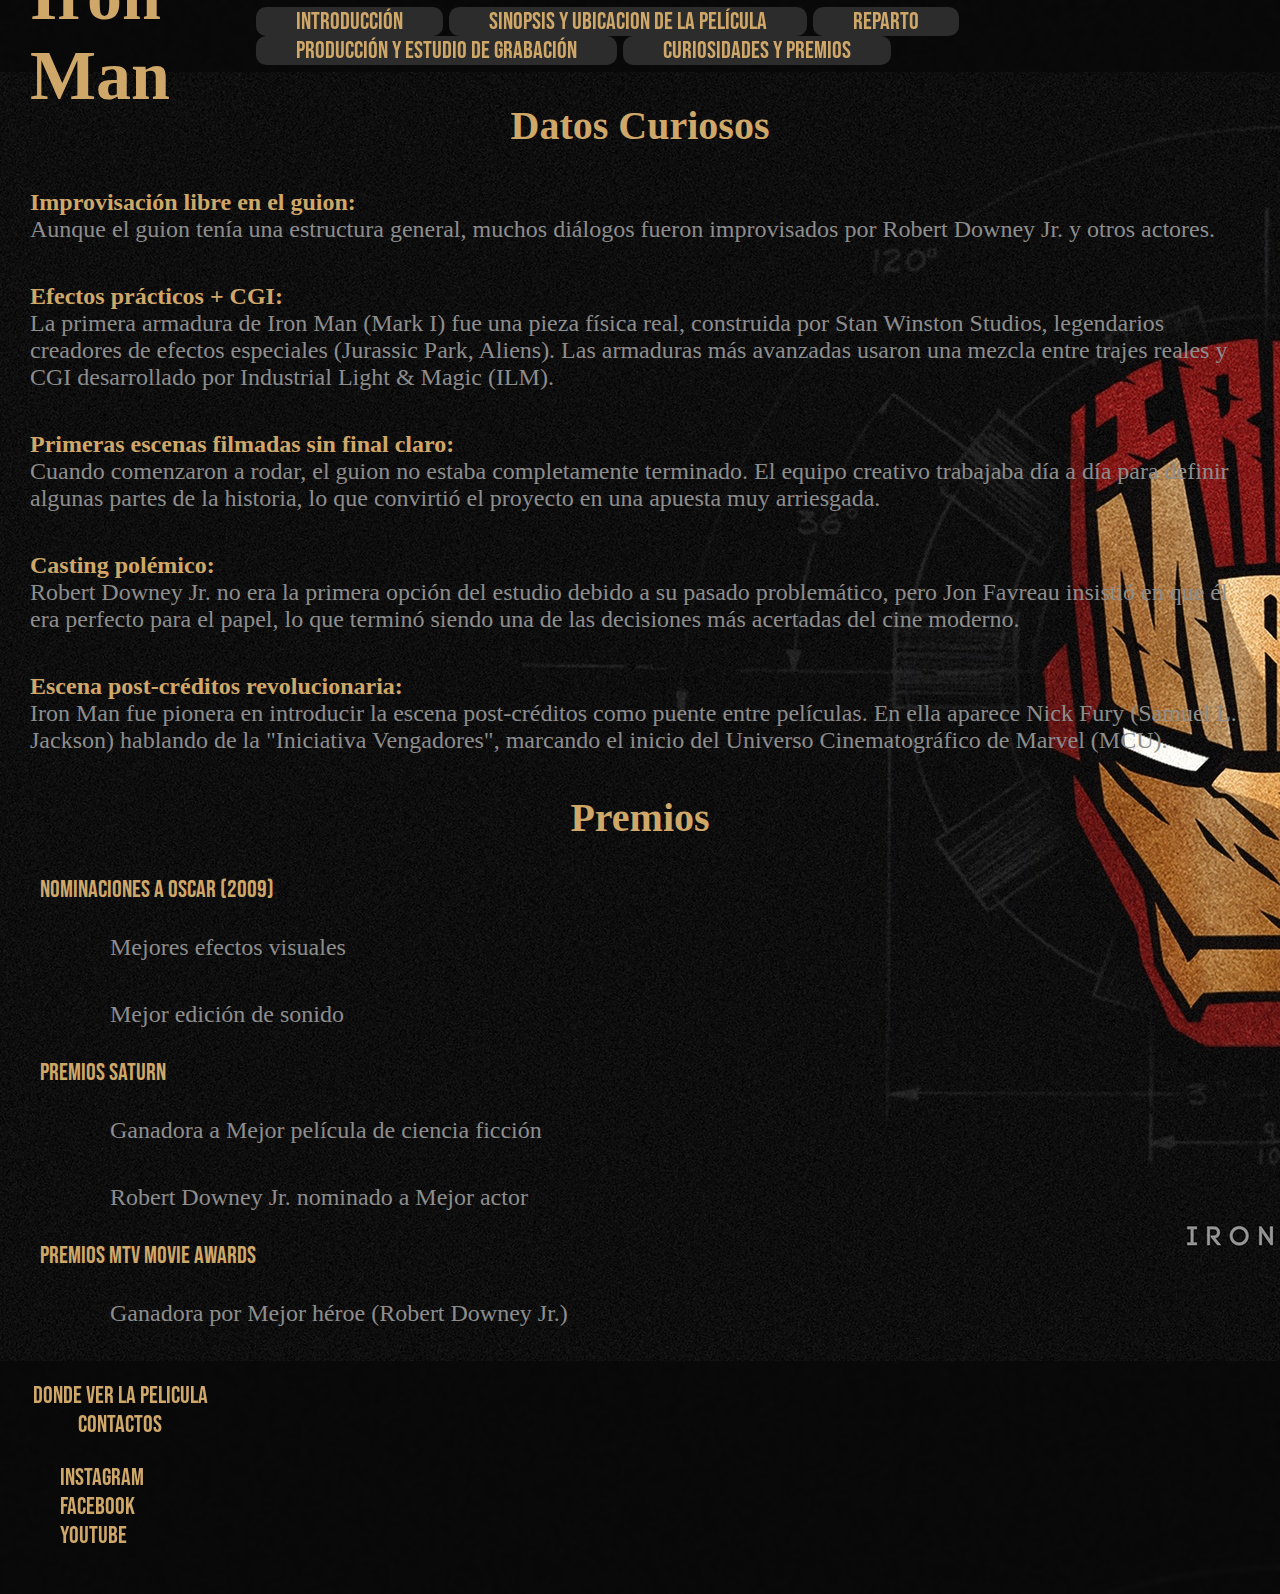
<file: Premios.html>
<!DOCTYPE html>
<html lang="en">
<head>
    <meta charset="UTF-8">
    <meta name="viewport" content="width=device-width, initial-scale=1.0">
    <link rel="stylesheet" href="style.css">
    <link rel="stylesheet" href="componentes.css">
    <link rel="icon" type="image/png" href="imagenes/Favicon.png">
    <link rel="preconnect" href="https://fonts.googleapis.com">
    <link rel="preconnect" href="https://fonts.gstatic.com" crossorigin>
    <link href="https://fonts.googleapis.com/css2?family=Bebas+Neue&family=Fjalla+One&display=swap" rel="stylesheet">
    <title>Iron Man</title>
</head>
<body class="body2">
    <header>
        <h1>Iron Man</h1>
        <nav >
            <a class="listas" href="index.html">Introducción</a>
            <a class="listas" href="Sinopsis.html">Sinopsis y Ubicacion de la Película</a>
            <a class="listas" href="Reparto.html">Reparto</a>
            <a class="listas" href="Produccion.html">Producción y Estudio de Grabación</a>
            <a class="listas" href="#DatosCuriosos">Curiosidades y Premios</a>
        </nav> 
    </header>
        <section id="DatosCuriosos">
            <article>
                <h2>Datos Curiosos</h2>
                    <p><strong>Improvisación libre en el guion:</strong>
                    <br>
                    Aunque el guion tenía una estructura general, muchos diálogos fueron improvisados por Robert Downey Jr. y otros actores. 
                    </p>
                    <p><strong>Efectos prácticos + CGI:</strong>
                    <br>
                    La primera armadura de Iron Man (Mark I) fue una pieza física real, construida por Stan Winston Studios, legendarios creadores de efectos especiales (Jurassic Park, Aliens). Las armaduras más avanzadas usaron una mezcla entre trajes reales y CGI desarrollado por Industrial Light & Magic (ILM).
                    </p>
                    <p><strong>Primeras escenas filmadas sin final claro:</strong>
                    <br>
                    Cuando comenzaron a rodar, el guion no estaba completamente terminado. El equipo creativo trabajaba día a día para definir algunas partes de la historia, lo que convirtió el proyecto en una apuesta muy arriesgada.
                    </p>
                    <p><strong>Casting polémico:</strong>
                    <br>
                    Robert Downey Jr. no era la primera opción del estudio debido a su pasado problemático, pero Jon Favreau insistió en que él era perfecto para el papel, lo que terminó siendo una de las decisiones más acertadas del cine moderno.
                    </p>
                    <p><strong>Escena post-créditos revolucionaria:</strong>
                    <br>
                    Iron Man fue pionera en introducir la escena post-créditos como puente entre películas. En ella aparece Nick Fury (Samuel L. Jackson) hablando de la "Iniciativa Vengadores", marcando el inicio del Universo Cinematográfico de Marvel (MCU).
                    </p>
                <h2>Premios</h2>
                    <ul>
                        <li class="listas2">Nominaciones a Oscar (2009)</li>
                        <ul>
                            <p>Mejores efectos visuales</p>
                            <p>Mejor edición de sonido</p>
                        </ul>
                        <li class="listas2">Premios Saturn</li>
                        <ul>
                            <p>Ganadora a Mejor película de ciencia ficción</p>
                            <p>Robert Downey Jr. nominado a Mejor actor</p>
                        </ul>
                        <li class="listas2">Premios MTV Movie Awards</li>
                        <ul>
                            <p>Ganadora por Mejor héroe (Robert Downey Jr.)</p>
                        </ul>
                    </ul>
            </article>
        </section>
    <footer>
        <a class="listas3" target="_blank" href="https://www.disneyplus.com/es-ar/browse/entity-3ac839c4-864b-41ed-ad98-043d6b4ac564?distributionPartner=google">Donde Ver La Pelicula</a>
        <a class="listas3" href="Contactos.html">Contactos</a>
        <ul class="listas2">
            <li><a class="listas2" target="_blank" href="https://www.instagram.com/marvel/">Instagram</a></li>
            <li><a class="listas2" target="_blank" href="https://www.facebook.com/MarvelLatinoamerica/?locale=es_LA">Facebook</a></li>
            <li><a class="listas2" target="_blank" href="https://www.youtube.com/@MarvelLatino">Youtube</a></li>
        </ul>
    </footer>
</body>
</html>
</file>
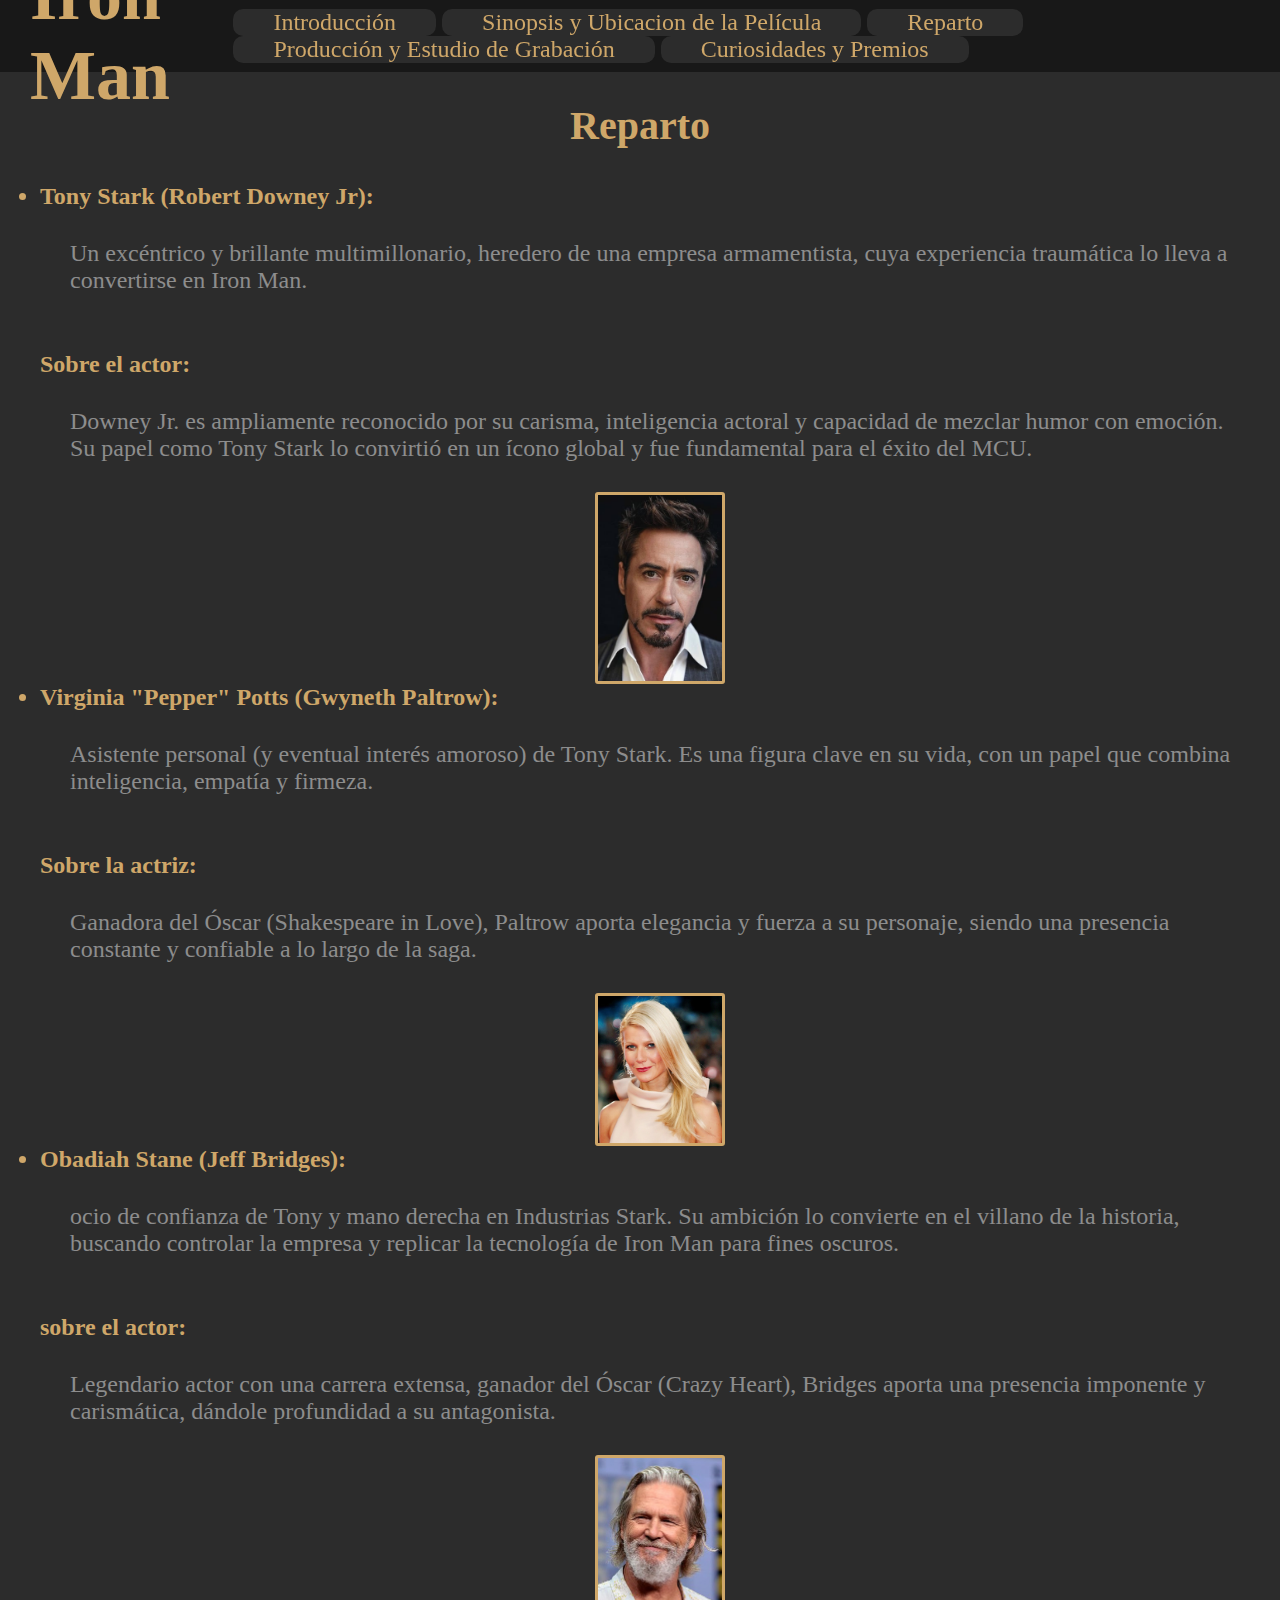
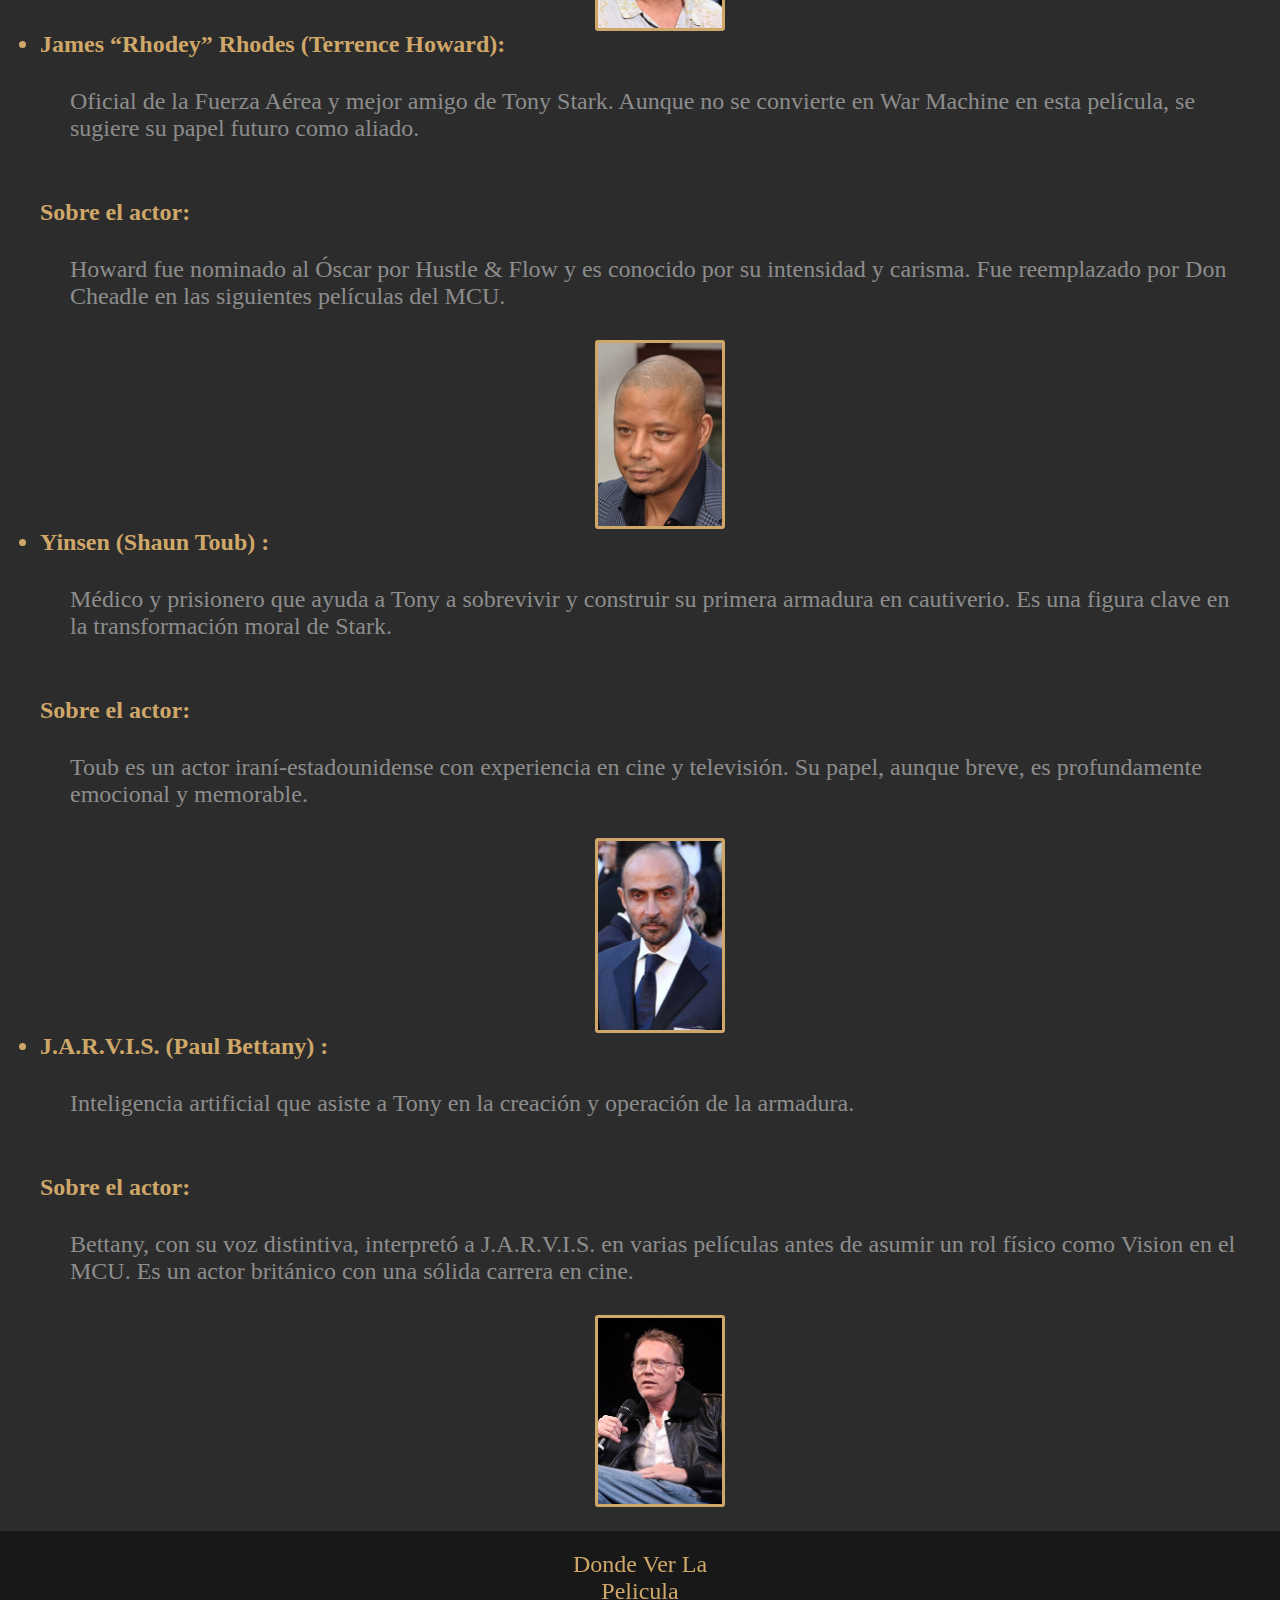
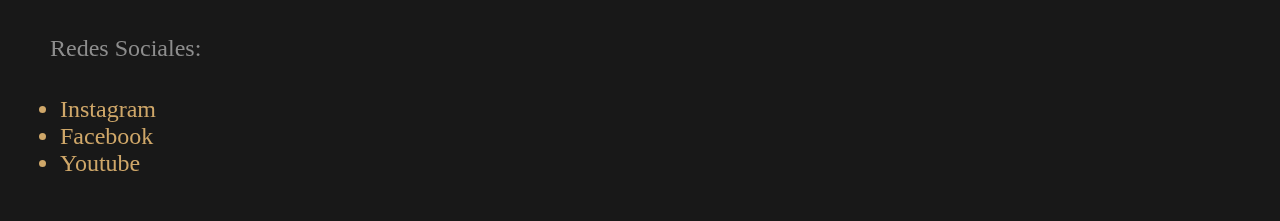
<file: Reparto.html>
<!DOCTYPE html>
<html lang="en">
<head>
    <meta charset="UTF-8">
    <meta name="viewport" content="width=device-width, initial-scale=1.0">
    <title>Iron Man</title>
    <link rel="stylesheet" href="style.css">
</head>
<body >
    <header>
        <h1>Iron Man</h1>
        <nav>
            <a class="listas" href="index.html">Introducción</a>
            <a class="listas" href="Sinopsis.html">Sinopsis y Ubicacion de la Película</a>
            <a class="listas" href="#Reparto">Reparto</a>
            <a class="listas" href="Produccion.html">Producción y Estudio de Grabación</a>
            <a class="listas" href="Premios.html">Curiosidades y Premios</a>
        </nav> 
    </header>
    <main>
        <section id="Reparto">
            <article>
                <h2>Reparto</h2>
                    <ul>
                        <li><strong>Tony Stark <a class="listas2" target="_blank" href="https://es.wikipedia.org/wiki/Robert_Downey_Jr.">(Robert Downey Jr)</a>:</strong> <p> Un excéntrico y brillante multimillonario, heredero de una empresa armamentista, cuya experiencia traumática lo lleva a convertirse en Iron Man. </p>
                        <br>
                        <strong>Sobre el actor:</strong> <p> Downey Jr. es ampliamente reconocido por su carisma, inteligencia actoral y capacidad de mezclar humor con emoción. Su papel como Tony Stark lo convirtió en un ícono global y fue fundamental para el éxito del MCU.</p>
                        <img class="imagen3" src="imagenes/robert.jpg" alt="RobertDowneyJr">
                        </li>
                        <li><strong>Virginia "Pepper" Potts <a class="listas2" target="_blank" href="https://es.wikipedia.org/wiki/Gwyneth_Paltrow">(Gwyneth Paltrow)</a>:</strong><p> Asistente personal (y eventual interés amoroso) de Tony Stark. Es una figura clave en su vida, con un papel que combina inteligencia, empatía y firmeza. </p>
                        <br>
                        <strong>Sobre la actriz:</strong><p> Ganadora del Óscar (Shakespeare in Love), Paltrow aporta elegancia y fuerza a su personaje, siendo una presencia constante y confiable a lo largo de la saga.</p></li>
                        <img class="imagen3" src="imagenes/paltrow.jpg" alt="GwynethPaltrow">
                        <li><strong>Obadiah Stane <a class="listas2" target="_blank" href="https://es.wikipedia.org/wiki/Jeff_Bridges">(Jeff Bridges)</a>:</strong> <p>ocio de confianza de Tony y mano derecha en Industrias Stark. Su ambición lo convierte en el villano de la historia, buscando controlar la empresa y replicar la tecnología de Iron Man para fines oscuros.</p>
                        <br>
                        <strong>sobre el actor:</strong> <p>Legendario actor con una carrera extensa, ganador del Óscar (Crazy Heart), Bridges aporta una presencia imponente y carismática, dándole profundidad a su antagonista.</p>
                        </li>
                        <img class="imagen3" src="imagenes/jeff.jpg " alt="JeffBridges">
                        <li><strong>James “Rhodey” Rhodes <a class="listas2" target="_blank" href="https://es.wikipedia.org/wiki/Terrence_Howard">(Terrence Howard)</a>:</strong><p> Oficial de la Fuerza Aérea y mejor amigo de Tony Stark. Aunque no se convierte en War Machine en esta película, se sugiere su papel futuro como aliado. </p>
                        <br>
                        <strong>Sobre el actor:</strong> <p>Howard fue nominado al Óscar por Hustle & Flow y es conocido por su intensidad y carisma. Fue reemplazado por Don Cheadle en las siguientes películas del MCU.</p> </li>
                        <img class="imagen3" src="imagenes/Terrence.jpg" alt="TerrenceHoward">
                        <li><strong>Yinsen <a class= "listas2" target="_blank" href="https://es.wikipedia.org/wiki/Shaun_Toub">(Shaun Toub)</a> :</strong> <p>Médico y prisionero que ayuda a Tony a sobrevivir y construir su primera armadura en cautiverio. Es una figura clave en la transformación moral de Stark.</p>
                        <br>
                        <strong>Sobre el actor:</strong><p> Toub es un actor iraní-estadounidense con experiencia en cine y televisión. Su papel, aunque breve, es profundamente emocional y memorable.</p> </li>
                        <img class="imagen3" src="imagenes/shaun.jpg" alt="ShaunToub">
                        <li><strong> J.A.R.V.I.S. <a class="listas2" target="_blank" href="https://es.wikipedia.org/wiki/Paul_Bettany">(Paul Bettany)</a> :</strong><p>Inteligencia artificial que asiste a Tony en la creación y operación de la armadura.</p>
                        <br>
                        <strong>Sobre el actor:</strong> <p>Bettany, con su voz distintiva, interpretó a J.A.R.V.I.S. en varias películas antes de asumir un rol físico como Vision en el MCU. Es un actor británico con una sólida carrera en cine.</p>
                        <img class="imagen3" src="imagenes/Paul.jpg" alt="PaulBettany">
                        </li>
                    </ul>
            </article>
        </section>
    <footer id="informacionAdicional">
        <a class="listas3" target="_blank" href="https://www.disneyplus.com/es-ar/browse/entity-3ac839c4-864b-41ed-ad98-043d6b4ac564?distributionPartner=google">Donde Ver La Pelicula</a>
            <p>Redes Sociales:</p>
        <ul>
            <li><a class="listas2" href="https://www.instagram.com/marvel/">Instagram</a></li>
            <li><a class="listas2" href="https://www.facebook.com/MarvelLatinoamerica/?locale=es_LA">Facebook</a></li>
            <li><a class="listas2" href="https://www.youtube.com/@MarvelLatino">Youtube</a></li>
        </ul>
    </footer>
</body>
</html>
</file>
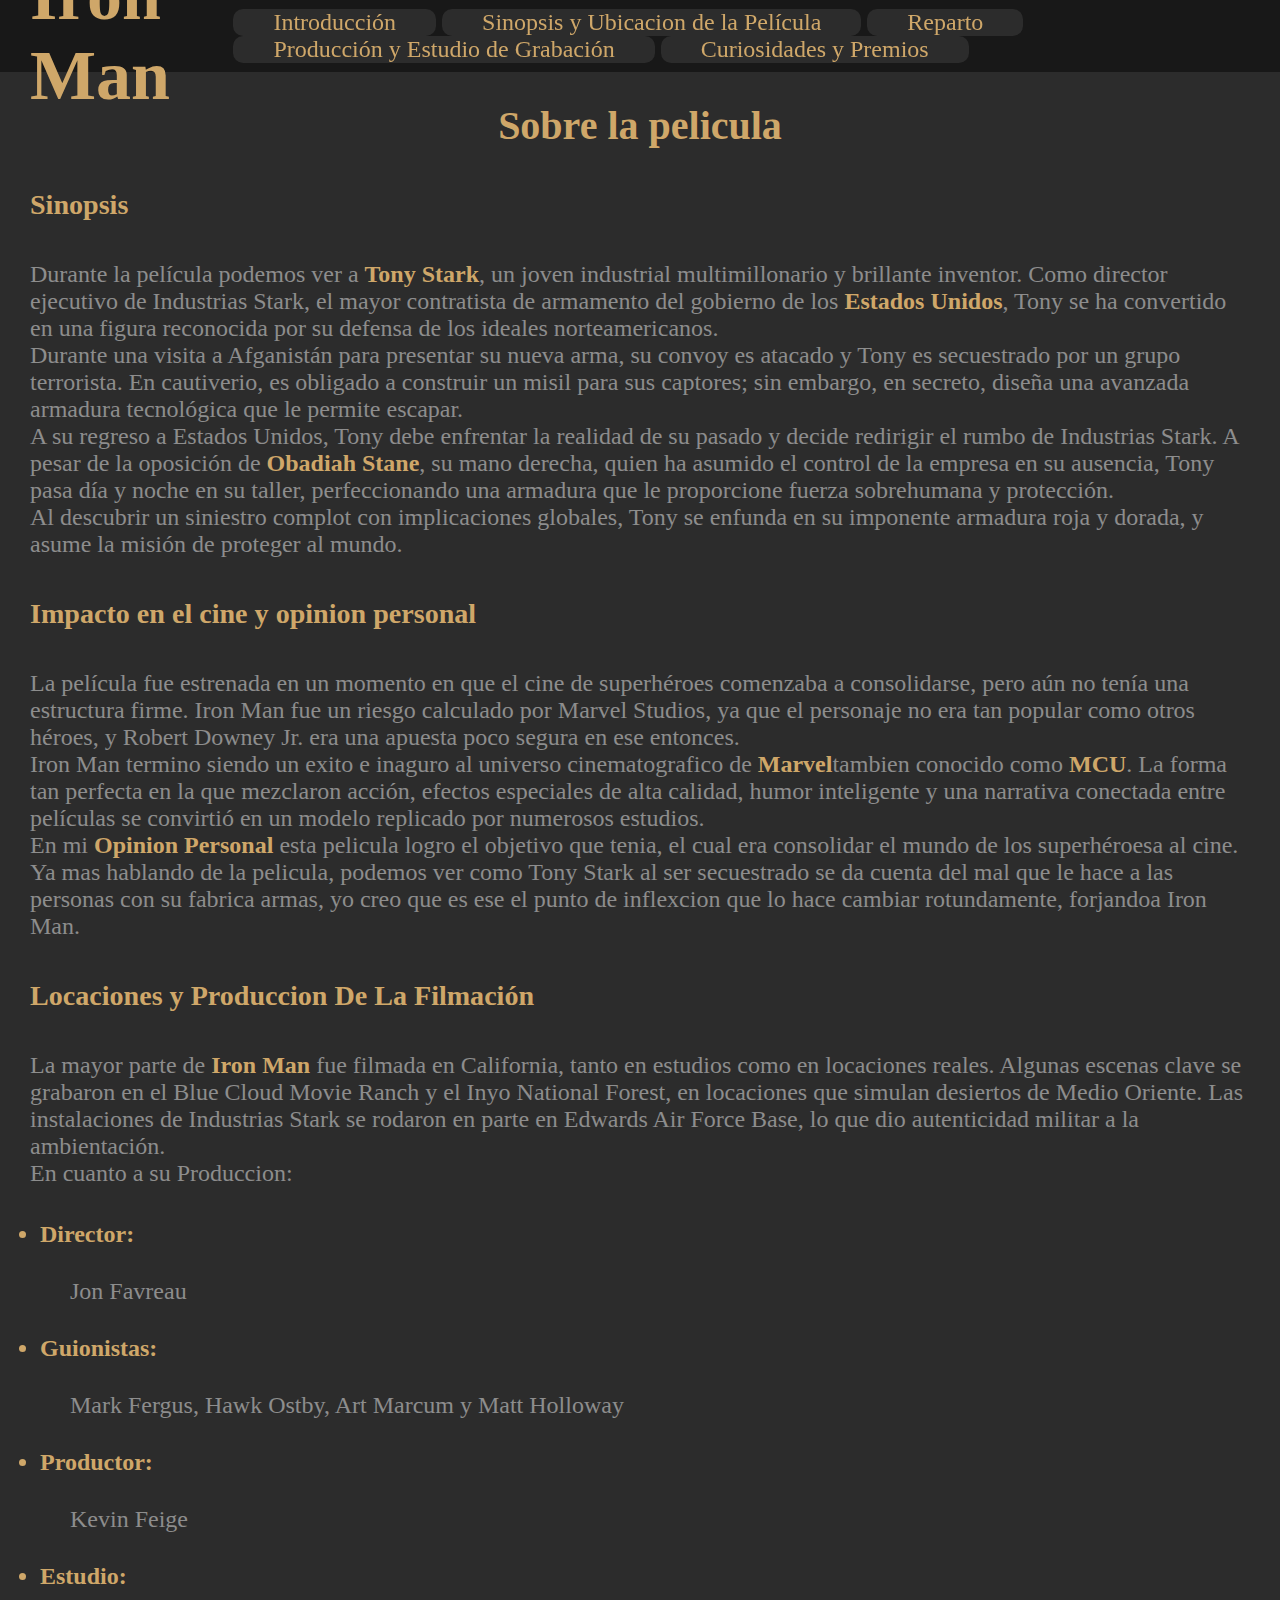
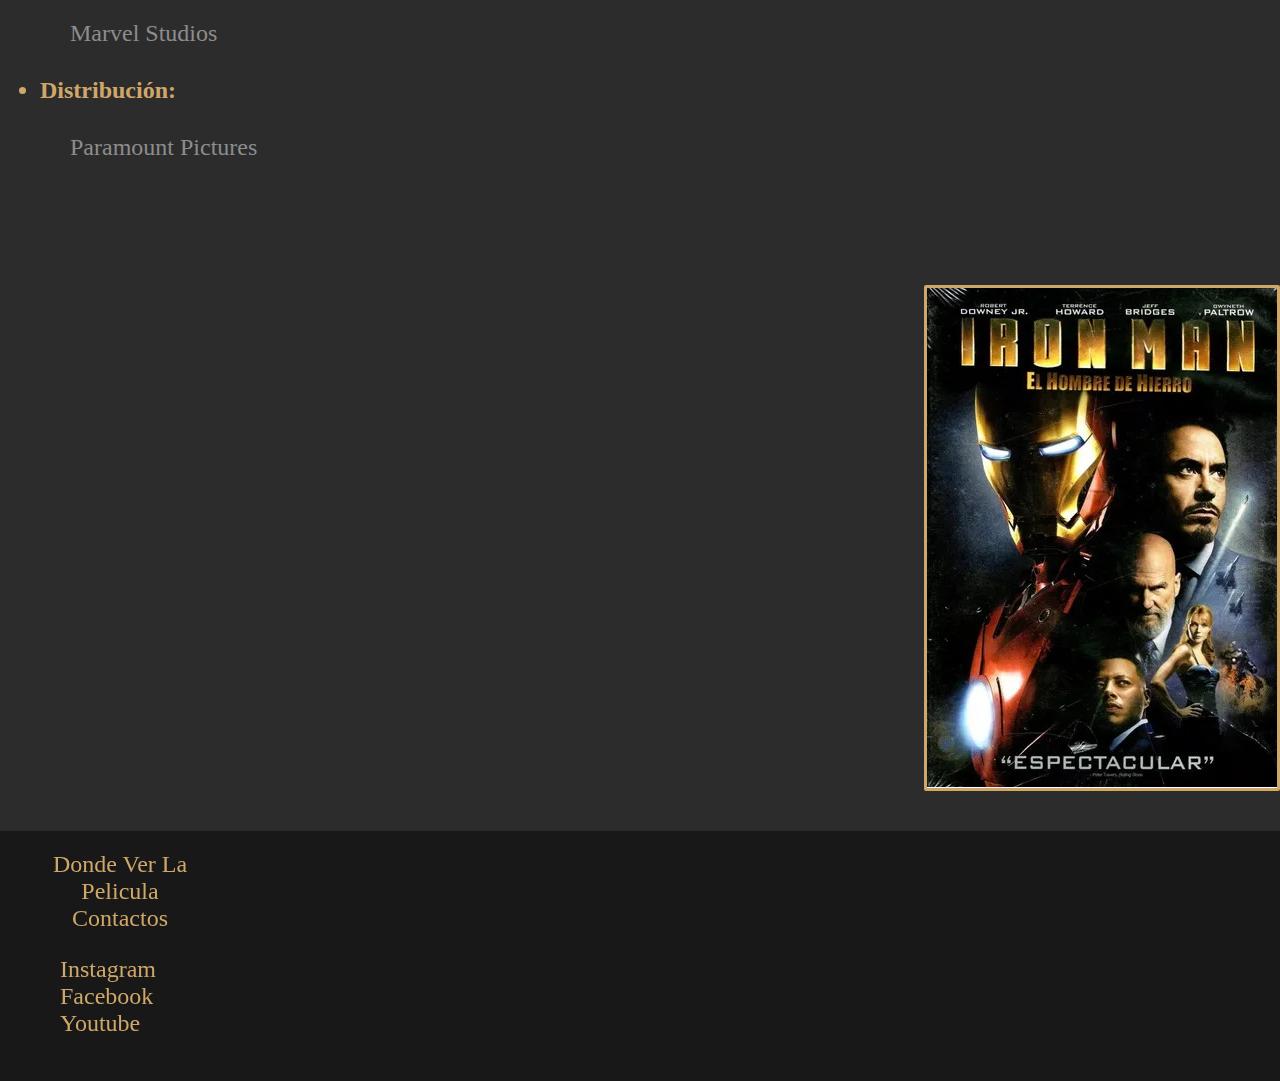
<file: Sinopsis.html>
<!DOCTYPE html>
<html lang="en">
<head>
    <meta charset="UTF-8">
    <meta name="viewport" content="width=device-width, initial-scale=1.0">
    <link rel="stylesheet" href="style.css">
    <link rel="stylesheet" href="componentes.css">
    <title>Iron Man</title>
</head>
<body >
    <header>
        <h1>Iron Man</h1>
        <nav>
            <a class="listas" href="index.html">Introducción</a>
            <a class="listas" href="#Sinopsis">Sinopsis y Ubicacion de la Película</a>
            <a class="listas" href="Reparto.html">Reparto</a>
            <a class="listas" href="Produccion.html">Producción y Estudio de Grabación</a>
            <a class="listas" href="Premios.html">Curiosidades y Premios</a>
        </nav> 
    </header>
        <section id="Sinopsis">
            <article>
                <h2>Sobre la pelicula</h2>
                    <h3><strong>Sinopsis</strong></h3>
                        <p>Durante la película podemos ver a <strong>Tony Stark</strong>, un joven industrial multimillonario y brillante inventor. Como director ejecutivo de Industrias Stark, el mayor contratista de armamento del gobierno de los <strong>Estados Unidos</strong>, Tony se ha convertido en una figura reconocida por su defensa de los ideales norteamericanos. 
                        <br>
                        Durante una visita a Afganistán para presentar su nueva arma, su convoy es atacado y Tony es secuestrado por un grupo terrorista. En cautiverio, es obligado a construir un misil para sus captores; sin embargo, en secreto, diseña una avanzada armadura tecnológica que le permite escapar.
                        <br>
                        A su regreso a Estados Unidos, Tony debe enfrentar la realidad de su pasado y decide redirigir el rumbo de Industrias Stark. A pesar de la oposición de <strong>Obadiah Stane</strong>, su mano derecha, quien ha asumido el control de la empresa en su ausencia, Tony pasa día y noche en su taller, perfeccionando una armadura que le proporcione fuerza sobrehumana y protección.
                        <br>
                        Al descubrir un siniestro complot con implicaciones globales, Tony se enfunda en su imponente armadura roja y dorada, y asume la misión de proteger al mundo. </p>
                        <h3><strong>Impacto en el cine y opinion personal</strong></h3>
                        <p>La película fue estrenada en un momento en que el cine de superhéroes comenzaba a consolidarse, pero aún no tenía una estructura firme. Iron Man fue un riesgo calculado por Marvel Studios, ya que el personaje no era tan popular como otros héroes, y Robert Downey Jr. era una apuesta poco segura en ese entonces.
                        <br>
                        Iron Man termino siendo un exito e inaguro al universo cinematografico de <strong>Marvel</strong>tambien conocido como <strong>MCU</strong>. La forma tan perfecta en la que mezclaron acción, efectos especiales de alta calidad, humor inteligente y una narrativa conectada entre películas se convirtió en un modelo replicado por numerosos estudios.
                        <br>
                        En mi <strong>Opinion Personal</strong> esta pelicula logro el objetivo que tenia, el cual era consolidar el mundo de los superhéroesa al cine.
                        <br>
                        Ya mas hablando de la pelicula, podemos ver como Tony Stark al ser secuestrado se da cuenta del mal que le hace a las personas con su fabrica armas, yo creo que es ese el punto de inflexcion que lo hace cambiar rotundamente, forjandoa Iron Man.
                        </p>
                        <h3><strong>Locaciones y Produccion De La Filmación</strong></h3>
                        <p>La mayor parte de <strong>Iron Man</strong> fue filmada en California, tanto en estudios como en locaciones reales. Algunas escenas clave se grabaron en el Blue Cloud Movie Ranch y el Inyo National Forest, en locaciones que simulan desiertos de Medio Oriente. Las instalaciones de Industrias Stark se rodaron en parte en Edwards Air Force Base, lo que dio autenticidad militar a la ambientación.
                        <br>
                        En cuanto a su Produccion:
                        <ul>
                            <li><strong>Director:</strong> <p>Jon Favreau</p></li>
                            <li><strong>Guionistas:</strong> <p>Mark Fergus, Hawk Ostby, Art Marcum y Matt Holloway</p></li>
                            <li><strong>Productor:</strong> <p>Kevin Feige</p></li>
                            <li><strong>Estudio:</strong> <p>Marvel Studios</p></li>
                            <li><strong>Distribución:</strong><p>Paramount Pictures</p></li>
                        </ul>
                        </p>
                        <img class ="imagen2" src="imagenes/ironpeli.webp" alt="Iron Man: El hombre de hierro">
            </article>
        </section>
    <footer id="informacionAdicional">
        <a class="listas3" target="_blank" href="https://www.disneyplus.com/es-ar/browse/entity-3ac839c4-864b-41ed-ad98-043d6b4ac564?distributionPartner=google">Donde Ver La Pelicula</a>
        <a class="listas3" href="Contactos.html">Contactos</a>
        <ul class="listas2">
            <li><a class="listas2" target="_blank" href="https://www.instagram.com/marvel/">Instagram</a></li>
            <li><a class="listas2" target="_blank" href="https://www.facebook.com/MarvelLatinoamerica/?locale=es_LA">Facebook</a></li>
            <li><a class="listas2" target="_blank" href="https://www.youtube.com/@MarvelLatino">Youtube</a></li>
        </ul>
    </footer>
</body>
</html>
</file>
<file: style.css>
html, body {
    height: 100%;
    margin: 0;
}

body {
    display: flex;
    flex-direction: column;
    min-height: 100vh;
    background-color: #2C2C2C;
    font-size: 1.5rem;
}

header {
    background-color: rgba(3, 3, 3, 0.5);
    backdrop-filter: blur(2px);
    height: 8%;
    display: flex;
    align-items: center;
    justify-content: space-between;
    padding: 0 20px;
}

h1 {
    text-align: left;
    font-size: 70px;
    margin: 10px;
    color: #CFA769;
}
li{
    color: #CFA769;
}
.listas {
    padding: 0px 40px 0px;
    background-color: #2C2C2C;
    border-radius: 10px;
    text-decoration: none;
    color: #CFA769;
    display: inline-block;
    transition: transform 0.3s ease, box-shadow 0.3s ease;
}

.listas2 {
    border-radius: 10px;
    text-decoration: none;
    color: #CFA769;
    display: inline-block;
    transition: transform 0.3s ease, box-shadow 0.3s ease;
}

.listas3 {
    display: block;
    text-align: center;
    width: 200px;
    border-radius: 10px;
    text-decoration: none;
    color: #CFA769;
    transition: transform 0.3s ease, box-shadow 0.3s ease;
    margin: 0 auto 10px;
}

a:hover {
    transform: translateY(-5px);
    box-shadow: 0 4px 10px rgba(0, 0, 0, 0.6);
}

h2 {
    text-align: center;
    font-size: 40px;
    font-family: fantasy;
    color: #CFA769;
    margin: 20px;
    padding: 10px;
}

main{
    flex: 1;
}

h3 {
    margin: 20px;
    padding: 10px;
}

p {
    margin: 20px;
    padding: 10px;
    color: rgb(141, 141, 141);
}

.imagen {
    display: block;
    margin-left: auto;
    margin-right: auto;
    margin-bottom: 40px;
    width: 800px;
    height: 500px;
    border-radius: 3px;
    border-style: solid;
    border-color: #CFA769;
}

.imagen2 {
    display: block;
    margin-left: auto;
    margin-right: auto;
    margin-bottom: 40px;
    border-radius: 2px;
    border-style: solid;
    border-color: #CFA769;
}

strong{
    color: #CFA769;
}

.imagen3{
    display: block;
    margin-right: auto;
    margin-left: auto;
    width: 10%;
    border-radius: 3px;
    border-style: solid;
    border-color: #CFA769;
}

footer {
    background-color: rgba(3, 3, 3, 0.5);
    backdrop-filter: blur(2px);
    padding: 20px;
    color: #CFA769;
}
</file>
<file: componentes.css>
.body1 {
    background-image: url(./imagenes/Fondo9.png);
}
.body2 {
    background-image: url(./imagenes/Fondo12.jpg);
}

.body3{
    background-image: url(./imagenes/Fondo6.png);
}

.body4 {
    background-image: url(./imagenes/Fondo4.jpg);
}

.bebas-neue-regular {
    font-family: "Bebas Neue", sans-serif;
    font-weight: 400;
    font-style: normal;
}

.fjalla-one-regular {
    font-family: "Fjalla One", sans-serif;
    font-weight: 400;
    font-style: normal;
}

.listas {
    font-family: Bebas Neue;
    padding: 0px 40px 0px;
    background-color: #2C2C2C;
    border-radius: 10px;
    text-decoration: none;
    color: #CFA769;
    display: inline-block;
    transition: transform 0.3s ease, box-shadow 0.3s ease;
}

.listas2 {
    font-family: Bebas Neue;
    border-radius: 10px;
    text-decoration: none;
    list-style-type: none;
    color: #CFA769;
    display: inline-block;
    transition: transform 0.3s ease, box-shadow 0.3s ease;
}

.listas3 {
    font-family: Bebas Neue;
    display: block;
    text-align: center;
    width: 200px;
    border-radius: 10px;
    text-decoration: none;
    color: #CFA769;
    transition: transform 0.3s ease, box-shadow 0.3s ease;
    margin: 0px auto 0px 0px;
}

a:hover {
    transform: translateY(-5px);
    box-shadow: 0 4px 10px rgba(0, 0, 0, 0.6);
}

.error{
    text-align: center;
}

.imagen {
    display: block;
    margin-left: auto;
    margin-right: auto;
    margin-bottom: 40px;
    width: 800px;
    height: 500px;
    border-radius: 3px;
    border-style: solid;
    border-color: #CFA769;
}

.imagen2 {
    float: right;
    display: block;
    margin-top: 50px;
    margin-left: auto;
    margin-right: auto;
    margin-bottom: 40px;
    border-radius: 2px;
    border-style: solid;
    border-color: #CFA769;
}

.imagen3{
    float: right;
    width: 100px;
    display: block;
    margin-right: 20px;
    margin-left: auto;
    border-radius: 3px;
    border-style: solid;
    border-color: #CFA769;
}

.imagenError{
    width: 300px;
    border-radius: 10px;
    border: 2px solid #CFA769
}
</file>
